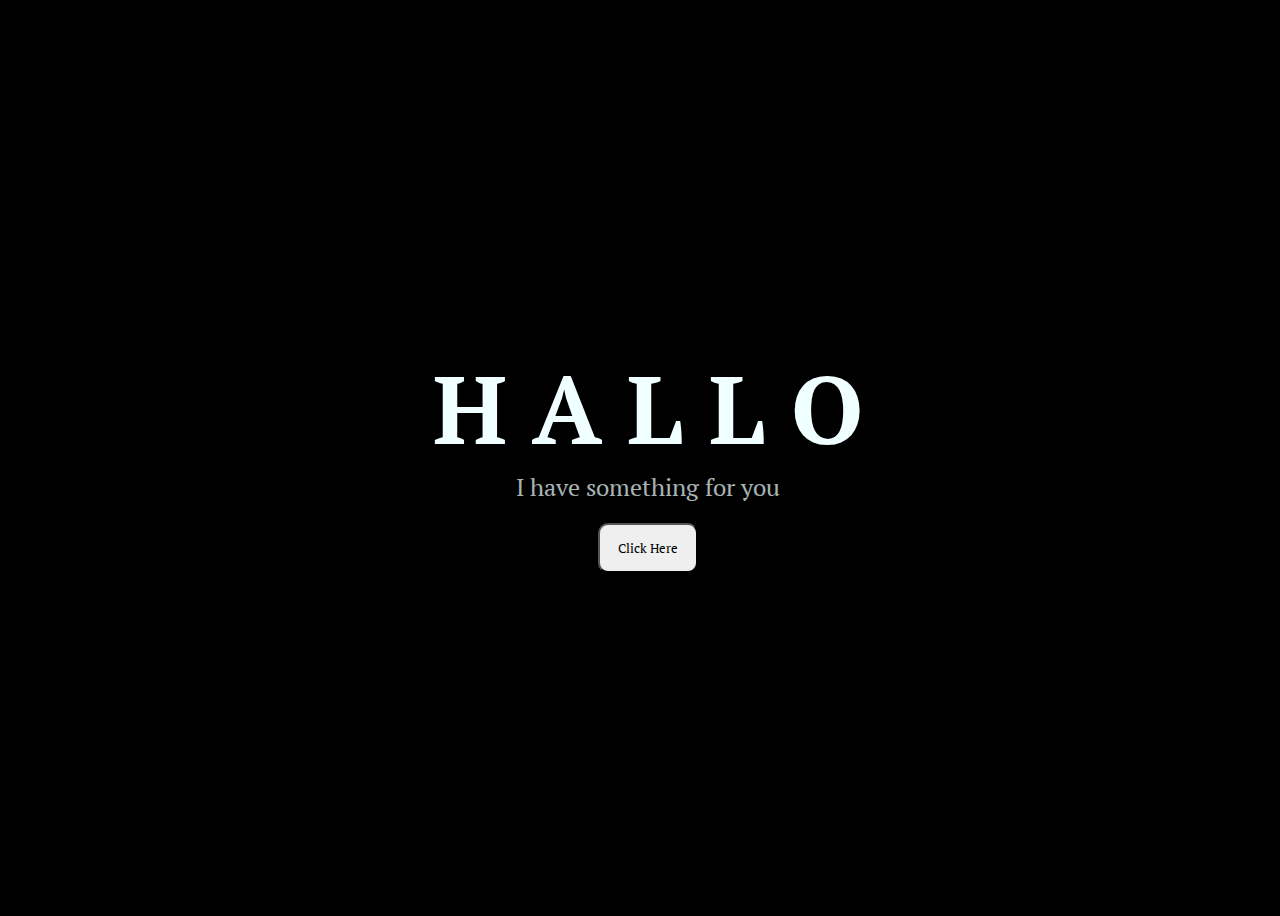
<file: index.html>
<!DOCTYPE html>
<html lang="en">

<head>
    <meta charset="UTF-8">
    <meta http-equiv="X-UA-Compatible" content="IE=edge">
    <meta name="viewport" content="width=device-width, initial-scale=1.0">
    <link rel="stylesheet" href="css/style.css">
    <link rel="icon" href="img/flowers.png" type="image/x-icon">
    <title>HAPPY BIRTHDAY</title>
</head>

<body>
    <!-- Elemen audio dengan autoplay dan loop -->
    <audio id="background-music" src="Bruno Mars (mp3cut.net).mp3"></audio>

    <div class="greetings">
        <!-- Teks ucapan -->
        <span>H</span>
        <span>A</span>
        <span>L</span>
        <span>L</span>
        <span>O</span>


    </div>

    <div class="description" style="opacity: 0.7;">
        <!-- Teks deskripsi -->
        <span>I have something for you</span>
    </div>

    <div class="button">
        <!-- Tombol untuk navigasi ke flower.html -->
        <button id="flower-button" style="width:100px; height: 50px; border-radius: 10px; font-weight: 500;">
            Click Here
        </button>
    </div>

    <script>
        document.addEventListener('DOMContentLoaded', function() {
            // Tambahkan event listener pada tombol
            const flowerButton = document.getElementById('flower-button');

            // Dapatkan elemen audio
            const audio = document.getElementById('background-music');

            flowerButton.addEventListener('click', function() {
                // Arahkan ke flower.html saat tombol diklik
                window.location.href = 'flower.html';
            });
        });
    </script>
</body>

</html>
</file>
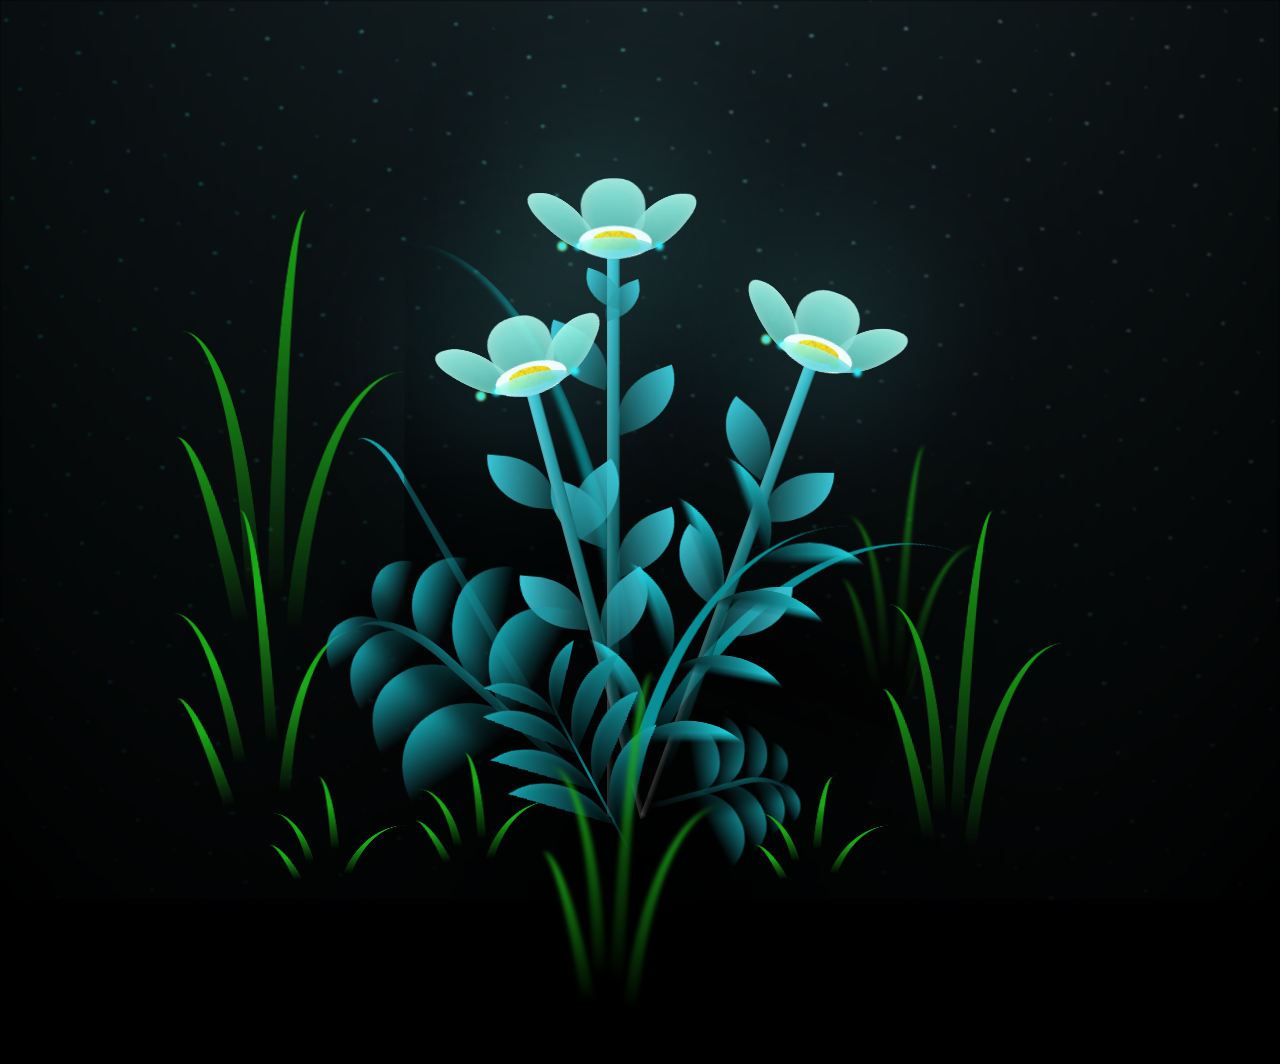
<file: flower.html>
<!DOCTYPE html>
<html lang="en">

<head>
    <meta charset="UTF-8">
    <meta http-equiv="X-UA-Compatible" content="IE=edge">
    <meta name="viewport" content="width=device-width, initial-scale=1.0">
    <link rel="stylesheet" href="css/main.css">
    <link rel="icon" href="img/flowers.png" type="image/x-icon">
    <title>flowers</title>
</head>

<body class="container">
    <audio id="flower-music" src="Bruno Mars (mp3cut.net).mp3"></audio>

    <!-- Pembuat code: https://codepen.io/mdusmanansari/pen/BamepLe -->
    <div class="night"></div>
    <div class="flowers">
        <h1>Hada</h1>
        <div class="flower flower--1">
            <div class="flower__leafs flower__leafs--1">
                <div class="flower__leaf flower__leaf--1"></div>
                <div class="flower__leaf flower__leaf--2"></div>
                <div class="flower__leaf flower__leaf--3"></div>
                <div class="flower__leaf flower__leaf--4"></div>
                <div class="flower__white-circle"></div>

                <div class="flower__light flower__light--1"></div>
                <div class="flower__light flower__light--2"></div>
                <div class="flower__light flower__light--3"></div>
                <div class="flower__light flower__light--4"></div>
                <div class="flower__light flower__light--5"></div>
                <div class="flower__light flower__light--6"></div>
                <div class="flower__light flower__light--7"></div>
                <div class="flower__light flower__light--8"></div>

            </div>
            <div class="flower__line">
                <div class="flower__line__leaf flower__line__leaf--1"></div>
                <div class="flower__line__leaf flower__line__leaf--2"></div>
                <div class="flower__line__leaf flower__line__leaf--3"></div>
                <div class="flower__line__leaf flower__line__leaf--4"></div>
                <div class="flower__line__leaf flower__line__leaf--5"></div>
                <div class="flower__line__leaf flower__line__leaf--6"></div>
            </div>
        </div>

        <div class="flower flower--2">
            <div class="flower__leafs flower__leafs--2">
                <div class="flower__leaf flower__leaf--1"></div>
                <div class="flower__leaf flower__leaf--2"></div>
                <div class="flower__leaf flower__leaf--3"></div>
                <div class="flower__leaf flower__leaf--4"></div>
                <div class="flower__white-circle"></div>

                <div class="flower__light flower__light--1"></div>
                <div class="flower__light flower__light--2"></div>
                <div class="flower__light flower__light--3"></div>
                <div class="flower__light flower__light--4"></div>
                <div class="flower__light flower__light--5"></div>
                <div class="flower__light flower__light--6"></div>
                <div class="flower__light flower__light--7"></div>
                <div class="flower__light flower__light--8"></div>

            </div>
            <div class="flower__line">
                <div class="flower__line__leaf flower__line__leaf--1"></div>
                <div class="flower__line__leaf flower__line__leaf--2"></div>
                <div class="flower__line__leaf flower__line__leaf--3"></div>
                <div class="flower__line__leaf flower__line__leaf--4"></div>
            </div>
        </div>

        <div class="flower flower--3">
            <div class="flower__leafs flower__leafs--3">
                <div class="flower__leaf flower__leaf--1"></div>
                <div class="flower__leaf flower__leaf--2"></div>
                <div class="flower__leaf flower__leaf--3"></div>
                <div class="flower__leaf flower__leaf--4"></div>
                <div class="flower__white-circle"></div>

                <div class="flower__light flower__light--1"></div>
                <div class="flower__light flower__light--2"></div>
                <div class="flower__light flower__light--3"></div>
                <div class="flower__light flower__light--4"></div>
                <div class="flower__light flower__light--5"></div>
                <div class="flower__light flower__light--6"></div>
                <div class="flower__light flower__light--7"></div>
                <div class="flower__light flower__light--8"></div>

            </div>
            <div class="flower__line">
                <div class="flower__line__leaf flower__line__leaf--1"></div>
                <div class="flower__line__leaf flower__line__leaf--2"></div>
                <div class="flower__line__leaf flower__line__leaf--3"></div>
                <div class="flower__line__leaf flower__line__leaf--4"></div>
            </div>
        </div>

        <div class="grow-ans" style="--d:1.2s">
            <div class="flower__g-long">
                <div class="flower__g-long__top"></div>
                <div class="flower__g-long__bottom"></div>
            </div>
        </div>

        <div class="growing-grass">
            <div class="flower__grass flower__grass--1">
                <div class="flower__grass--top"></div>
                <div class="flower__grass--bottom"></div>
                <div class="flower__grass__leaf flower__grass__leaf--1"></div>
                <div class="flower__grass__leaf flower__grass__leaf--2"></div>
                <div class="flower__grass__leaf flower__grass__leaf--3"></div>
                <div class="flower__grass__leaf flower__grass__leaf--4"></div>
                <div class="flower__grass__leaf flower__grass__leaf--5"></div>
                <div class="flower__grass__leaf flower__grass__leaf--6"></div>
                <div class="flower__grass__leaf flower__grass__leaf--7"></div>
                <div class="flower__grass__leaf flower__grass__leaf--8"></div>
                <div class="flower__grass__overlay"></div>
            </div>
        </div>

        <div class="growing-grass">
            <div class="flower__grass flower__grass--2">
                <div class="flower__grass--top"></div>
                <div class="flower__grass--bottom"></div>
                <div class="flower__grass__leaf flower__grass__leaf--1"></div>
                <div class="flower__grass__leaf flower__grass__leaf--2"></div>
                <div class="flower__grass__leaf flower__grass__leaf--3"></div>
                <div class="flower__grass__leaf flower__grass__leaf--4"></div>
                <div class="flower__grass__leaf flower__grass__leaf--5"></div>
                <div class="flower__grass__leaf flower__grass__leaf--6"></div>
                <div class="flower__grass__leaf flower__grass__leaf--7"></div>
                <div class="flower__grass__leaf flower__grass__leaf--8"></div>
                <div class="flower__grass__overlay"></div>
            </div>
        </div>

        <div class="grow-ans" style="--d:2.4s">
            <div class="flower__g-right flower__g-right--1">
                <div class="leaf"></div>
            </div>
        </div>

        <div class="grow-ans" style="--d:2.8s">
            <div class="flower__g-right flower__g-right--2">
                <div class="leaf"></div>
            </div>
        </div>

        <div class="grow-ans" style="--d:2.8s">
            <div class="flower__g-front">
                <div class="flower__g-front__leaf-wrapper flower__g-front__leaf-wrapper--1">
                    <div class="flower__g-front__leaf"></div>
                </div>
                <div class="flower__g-front__leaf-wrapper flower__g-front__leaf-wrapper--2">
                    <div class="flower__g-front__leaf"></div>
                </div>
                <div class="flower__g-front__leaf-wrapper flower__g-front__leaf-wrapper--3">
                    <div class="flower__g-front__leaf"></div>
                </div>
                <div class="flower__g-front__leaf-wrapper flower__g-front__leaf-wrapper--4">
                    <div class="flower__g-front__leaf"></div>
                </div>
                <div class="flower__g-front__leaf-wrapper flower__g-front__leaf-wrapper--5">
                    <div class="flower__g-front__leaf"></div>
                </div>
                <div class="flower__g-front__leaf-wrapper flower__g-front__leaf-wrapper--6">
                    <div class="flower__g-front__leaf"></div>
                </div>
                <div class="flower__g-front__leaf-wrapper flower__g-front__leaf-wrapper--7">
                    <div class="flower__g-front__leaf"></div>
                </div>
                <div class="flower__g-front__leaf-wrapper flower__g-front__leaf-wrapper--8">
                    <div class="flower__g-front__leaf"></div>
                </div>
                <div class="flower__g-front__line"></div>
            </div>
        </div>

        <div class="grow-ans" style="--d:3.2s">
            <div class="flower__g-fr">
                <div class="leaf"></div>
                <div class="flower__g-fr__leaf flower__g-fr__leaf--1"></div>
                <div class="flower__g-fr__leaf flower__g-fr__leaf--2"></div>
                <div class="flower__g-fr__leaf flower__g-fr__leaf--3"></div>
                <div class="flower__g-fr__leaf flower__g-fr__leaf--4"></div>
                <div class="flower__g-fr__leaf flower__g-fr__leaf--5"></div>
                <div class="flower__g-fr__leaf flower__g-fr__leaf--6"></div>
                <div class="flower__g-fr__leaf flower__g-fr__leaf--7"></div>
                <div class="flower__g-fr__leaf flower__g-fr__leaf--8"></div>
            </div>
        </div>

        <div class="long-g long-g--0">
            <div class="grow-ans" style="--d:3s">
                <div class="leaf leaf--0"></div>
            </div>
            <div class="grow-ans" style="--d:2.2s">
                <div class="leaf leaf--1"></div>
            </div>
            <div class="grow-ans" style="--d:3.4s">
                <div class="leaf leaf--2"></div>
            </div>
            <div class="grow-ans" style="--d:3.6s">
                <div class="leaf leaf--3"></div>
            </div>
        </div>

        <div class="long-g long-g--1">
            <div class="grow-ans" style="--d:3.6s">
                <div class="leaf leaf--0"></div>
            </div>
            <div class="grow-ans" style="--d:3.8s">
                <div class="leaf leaf--1"></div>
            </div>
            <div class="grow-ans" style="--d:4s">
                <div class="leaf leaf--2"></div>
            </div>
            <div class="grow-ans" style="--d:4.2s">
                <div class="leaf leaf--3"></div>
            </div>
        </div>

        <div class="long-g long-g--2">
            <div class="grow-ans" style="--d:4s">
                <div class="leaf leaf--0"></div>
            </div>
            <div class="grow-ans" style="--d:4.2s">
                <div class="leaf leaf--1"></div>
            </div>
            <div class="grow-ans" style="--d:4.4s">
                <div class="leaf leaf--2"></div>
            </div>
            <div class="grow-ans" style="--d:4.6s">
                <div class="leaf leaf--3"></div>
            </div>
        </div>

        <div class="long-g long-g--3">
            <div class="grow-ans" style="--d:4s">
                <div class="leaf leaf--0"></div>
            </div>
            <div class="grow-ans" style="--d:4.2s">
                <div class="leaf leaf--1"></div>
            </div>
            <div class="grow-ans" style="--d:3s">
                <div class="leaf leaf--2"></div>
            </div>
            <div class="grow-ans" style="--d:3.6s">
                <div class="leaf leaf--3"></div>
            </div>
        </div>

        <div class="long-g long-g--4">
            <div class="grow-ans" style="--d:4s">
                <div class="leaf leaf--0"></div>
            </div>
            <div class="grow-ans" style="--d:4.2s">
                <div class="leaf leaf--1"></div>
            </div>
            <div class="grow-ans" style="--d:3s">
                <div class="leaf leaf--2"></div>
            </div>
            <div class="grow-ans" style="--d:3.6s">
                <div class="leaf leaf--3"></div>
            </div>
        </div>

        <div class="long-g long-g--5">
            <div class="grow-ans" style="--d:4s">
                <div class="leaf leaf--0"></div>
            </div>
            <div class="grow-ans" style="--d:4.2s">
                <div class="leaf leaf--1"></div>
            </div>
            <div class="grow-ans" style="--d:3s">
                <div class="leaf leaf--2"></div>
            </div>
            <div class="grow-ans" style="--d:3.6s">
                <div class="leaf leaf--3"></div>
            </div>
        </div>

        <div class="long-g long-g--6">
            <div class="grow-ans" style="--d:4.2s">
                <div class="leaf leaf--0"></div>
            </div>
            <div class="grow-ans" style="--d:4.4s">
                <div class="leaf leaf--1"></div>
            </div>
            <div class="grow-ans" style="--d:4.6s">
                <div class="leaf leaf--2"></div>
            </div>
            <div class="grow-ans" style="--d:4.8s">
                <div class="leaf leaf--3"></div>
            </div>
        </div>

        <div class="long-g long-g--7">
            <div class="grow-ans" style="--d:3s">
                <div class="leaf leaf--0"></div>
            </div>
            <div class="grow-ans" style="--d:3.2s">
                <div class="leaf leaf--1"></div>
            </div>
            <div class="grow-ans" style="--d:3.5s">
                <div class="leaf leaf--2"></div>
            </div>
            <div class="grow-ans" style="--d:3.6s">
                <div class="leaf leaf--3"></div>
            </div>
        </div>
    </div>
    <script src="main.js"></script>
</body>

</html>
</file>
<file: css/style.css>
@import url('https://fonts.googleapis.com/css2?family=PT+Serif:ital,wght@0,400;0,700;1,400;1,700&display=swap');
* {
    font-family: "PT Serif", sans-serif;
}

body {
    color: azure;
    width: 100%;
    height: 100vh;
    display: flex;
    flex-direction: column;
    align-items: center;
    justify-content: center;
    background-color: black;
}

.greetings {
    font-size: 6rem;
    font-weight: 900;
}

.greetings>span {
    animation: glow 2.5s ease-in-out infinite;
}

@keyframes glow {
    0%,
    100% {
        color: #fff;
        text-shadow: 0 0 12px #39c6d6, 0 0 50px #39c6d6, 0 0 100px #39c6d6;
    }
    10%,
    90% {
        color: #111;
        text-shadow: none;
    }
}

.greetings>span:nth-child(2) {
    animation-delay: .2s;
}

.greetings>span:nth-child(3) {
    animation-delay: .4s;
}

.greetings>span:nth-child(4) {
    animation-delay: .6s;
}

.greetings>span:nth-child(5) {
    animation-delay: .8s;
}

.description {
    font-size: 1.5rem;
    margin-bottom: 20px;
}

.button a {
    text-decoration: none;
    font-size: 1rem;
    color: #111;
}

@media screen and (max-width:574px) {
    .greetings {
        display: block;
        font-size: 3rem;
        font-weight: 500;
        text-align: center;
    }
    .description {
        font-size: 1rem;
    }
    .button a {
        font-size: .5rem;
    }
}
</file>
<file: css/main.css>
*,
*::after,
*::before {
  padding: 0;
  margin: 0;
  box-sizing: border-box;
}

:root {
  --dark-color: #000;
}

body {
  display: flex;
  align-items: flex-end;
  justify-content: center;
  min-height: 100vh;
  background-color: var(--dark-color);
  overflow: hidden;
  perspective: 1000px;
}

.night {
  position: fixed;
  left: 50%;
  top: 0;
  transform: translateX(-50%);
  width: 100%;
  height: 100%;
  filter: blur(0.1vmin);
  background-image: radial-gradient(ellipse at top, transparent 0%, var(--dark-color)), radial-gradient(ellipse at bottom, var(--dark-color), rgba(145, 233, 255, 0.2)), repeating-linear-gradient(220deg, rgb(0, 0, 0) 0px, rgb(0, 0, 0) 19px, transparent 19px, transparent 22px), repeating-linear-gradient(189deg, rgb(0, 0, 0) 0px, rgb(0, 0, 0) 19px, transparent 19px, transparent 22px), repeating-linear-gradient(148deg, rgb(0, 0, 0) 0px, rgb(0, 0, 0) 19px, transparent 19px, transparent 22px), linear-gradient(90deg, rgb(0, 255, 250), rgb(240, 240, 240));
}

.flowers {
  position: relative;
  transform: scale(0.9);
}

.flower {
  position: absolute;
  bottom: 10vmin;
  transform-origin: bottom center;
  z-index: 10;
  --fl-speed: 0.8s;
}
.flower--1 {
  -webkit-animation: moving-flower-1 4s linear infinite;
          animation: moving-flower-1 4s linear infinite;
}
.flower--1 .flower__line {
  height: 70vmin;
  -webkit-animation-delay: 0.3s;
          animation-delay: 0.3s;
}
.flower--1 .flower__line__leaf--1 {
  -webkit-animation: blooming-leaf-right var(--fl-speed) 1.6s backwards;
          animation: blooming-leaf-right var(--fl-speed) 1.6s backwards;
}
.flower--1 .flower__line__leaf--2 {
  -webkit-animation: blooming-leaf-right var(--fl-speed) 1.4s backwards;
          animation: blooming-leaf-right var(--fl-speed) 1.4s backwards;
}
.flower--1 .flower__line__leaf--3 {
  -webkit-animation: blooming-leaf-left var(--fl-speed) 1.2s backwards;
          animation: blooming-leaf-left var(--fl-speed) 1.2s backwards;
}
.flower--1 .flower__line__leaf--4 {
  -webkit-animation: blooming-leaf-left var(--fl-speed) 1s backwards;
          animation: blooming-leaf-left var(--fl-speed) 1s backwards;
}
.flower--1 .flower__line__leaf--5 {
  -webkit-animation: blooming-leaf-right var(--fl-speed) 1.8s backwards;
          animation: blooming-leaf-right var(--fl-speed) 1.8s backwards;
}
.flower--1 .flower__line__leaf--6 {
  -webkit-animation: blooming-leaf-left var(--fl-speed) 2s backwards;
          animation: blooming-leaf-left var(--fl-speed) 2s backwards;
}
.flower--2 {
  left: 50%;
  transform: rotate(20deg);
  -webkit-animation: moving-flower-2 4s linear infinite;
          animation: moving-flower-2 4s linear infinite;
}
.flower--2 .flower__line {
  height: 60vmin;
  -webkit-animation-delay: 0.6s;
          animation-delay: 0.6s;
}
.flower--2 .flower__line__leaf--1 {
  -webkit-animation: blooming-leaf-right var(--fl-speed) 1.9s backwards;
          animation: blooming-leaf-right var(--fl-speed) 1.9s backwards;
}
.flower--2 .flower__line__leaf--2 {
  -webkit-animation: blooming-leaf-right var(--fl-speed) 1.7s backwards;
          animation: blooming-leaf-right var(--fl-speed) 1.7s backwards;
}
.flower--2 .flower__line__leaf--3 {
  -webkit-animation: blooming-leaf-left var(--fl-speed) 1.5s backwards;
          animation: blooming-leaf-left var(--fl-speed) 1.5s backwards;
}
.flower--2 .flower__line__leaf--4 {
  -webkit-animation: blooming-leaf-left var(--fl-speed) 1.3s backwards;
          animation: blooming-leaf-left var(--fl-speed) 1.3s backwards;
}
.flower--3 {
  left: 50%;
  transform: rotate(-15deg);
  -webkit-animation: moving-flower-3 4s linear infinite;
          animation: moving-flower-3 4s linear infinite;
}
.flower--3 .flower__line {
  -webkit-animation-delay: 0.9s;
          animation-delay: 0.9s;
}
.flower--3 .flower__line__leaf--1 {
  -webkit-animation: blooming-leaf-right var(--fl-speed) 2.5s backwards;
          animation: blooming-leaf-right var(--fl-speed) 2.5s backwards;
}
.flower--3 .flower__line__leaf--2 {
  -webkit-animation: blooming-leaf-right var(--fl-speed) 2.3s backwards;
          animation: blooming-leaf-right var(--fl-speed) 2.3s backwards;
}
.flower--3 .flower__line__leaf--3 {
  -webkit-animation: blooming-leaf-left var(--fl-speed) 2.1s backwards;
          animation: blooming-leaf-left var(--fl-speed) 2.1s backwards;
}
.flower--3 .flower__line__leaf--4 {
  -webkit-animation: blooming-leaf-left var(--fl-speed) 1.9s backwards;
          animation: blooming-leaf-left var(--fl-speed) 1.9s backwards;
}
.flower__leafs {
  position: relative;
  -webkit-animation: blooming-flower 2s backwards;
          animation: blooming-flower 2s backwards;
}
.flower__leafs--1 {
  -webkit-animation-delay: 1.1s;
          animation-delay: 1.1s;
}
.flower__leafs--2 {
  -webkit-animation-delay: 1.4s;
          animation-delay: 1.4s;
}
.flower__leafs--3 {
  -webkit-animation-delay: 1.7s;
          animation-delay: 1.7s;
}
.flower__leafs::after {
  content: "";
  position: absolute;
  left: 0;
  top: 0;
  transform: translate(-50%, -100%);
  width: 8vmin;
  height: 8vmin;
  background-color: #6bf0ff;
  filter: blur(10vmin);
}
.flower__leaf {
  position: absolute;
  bottom: 0;
  left: 50%;
  width: 8vmin;
  height: 11vmin;
  border-radius: 51% 49% 47% 53%/44% 45% 55% 69%;
  background-color: #a7ffee;
  background-image: linear-gradient(to top, #54b8aa, #a7ffee);
  transform-origin: bottom center;
  opacity: 0.9;
  box-shadow: inset 0 0 2vmin rgba(255, 255, 255, 0.5);
}
.flower__leaf--1 {
  transform: translate(-10%, 1%) rotateY(40deg) rotateX(-50deg);
}
.flower__leaf--2 {
  transform: translate(-50%, -4%) rotateX(40deg);
}
.flower__leaf--3 {
  transform: translate(-90%, 0%) rotateY(45deg) rotateX(50deg);
}
.flower__leaf--4 {
  width: 8vmin;
  height: 8vmin;
  transform-origin: bottom left;
  border-radius: 4vmin 10vmin 4vmin 4vmin;
  transform: translate(0%, 18%) rotateX(70deg) rotate(-43deg);
  background-image: linear-gradient(to top, #39c6d6, #a7ffee);
  z-index: 1;
  opacity: 0.8;
}
.flower__white-circle {
  position: absolute;
  left: -3.5vmin;
  top: -3vmin;
  width: 9vmin;
  height: 4vmin;
  border-radius: 50%;
  background-color: #fff;
}
.flower__white-circle::after {
  content: "";
  position: absolute;
  left: 50%;
  top: 45%;
  transform: translate(-50%, -50%);
  width: 60%;
  height: 60%;
  border-radius: inherit;
  background-image: repeating-linear-gradient(135deg, rgba(0, 0, 0, 0.03) 0px, rgba(0, 0, 0, 0.03) 1px, transparent 1px, transparent 12px), repeating-linear-gradient(45deg, rgba(0, 0, 0, 0.03) 0px, rgba(0, 0, 0, 0.03) 1px, transparent 1px, transparent 12px), repeating-linear-gradient(67.5deg, rgba(0, 0, 0, 0.03) 0px, rgba(0, 0, 0, 0.03) 1px, transparent 1px, transparent 12px), repeating-linear-gradient(135deg, rgba(0, 0, 0, 0.03) 0px, rgba(0, 0, 0, 0.03) 1px, transparent 1px, transparent 12px), repeating-linear-gradient(45deg, rgba(0, 0, 0, 0.03) 0px, rgba(0, 0, 0, 0.03) 1px, transparent 1px, transparent 12px), repeating-linear-gradient(112.5deg, rgba(0, 0, 0, 0.03) 0px, rgba(0, 0, 0, 0.03) 1px, transparent 1px, transparent 12px), repeating-linear-gradient(112.5deg, rgba(0, 0, 0, 0.03) 0px, rgba(0, 0, 0, 0.03) 1px, transparent 1px, transparent 12px), repeating-linear-gradient(45deg, rgba(0, 0, 0, 0.03) 0px, rgba(0, 0, 0, 0.03) 1px, transparent 1px, transparent 12px), repeating-linear-gradient(22.5deg, rgba(0, 0, 0, 0.03) 0px, rgba(0, 0, 0, 0.03) 1px, transparent 1px, transparent 12px), repeating-linear-gradient(45deg, rgba(0, 0, 0, 0.03) 0px, rgba(0, 0, 0, 0.03) 1px, transparent 1px, transparent 12px), repeating-linear-gradient(22.5deg, rgba(0, 0, 0, 0.03) 0px, rgba(0, 0, 0, 0.03) 1px, transparent 1px, transparent 12px), repeating-linear-gradient(135deg, rgba(0, 0, 0, 0.03) 0px, rgba(0, 0, 0, 0.03) 1px, transparent 1px, transparent 12px), repeating-linear-gradient(157.5deg, rgba(0, 0, 0, 0.03) 0px, rgba(0, 0, 0, 0.03) 1px, transparent 1px, transparent 12px), repeating-linear-gradient(67.5deg, rgba(0, 0, 0, 0.03) 0px, rgba(0, 0, 0, 0.03) 1px, transparent 1px, transparent 12px), repeating-linear-gradient(67.5deg, rgba(0, 0, 0, 0.03) 0px, rgba(0, 0, 0, 0.03) 1px, transparent 1px, transparent 12px), linear-gradient(90deg, rgb(255, 235, 18), rgb(255, 206, 0));
}
.flower__line {
  height: 55vmin;
  width: 1.5vmin;
  background-image: linear-gradient(to left, rgba(0, 0, 0, 0.2), transparent, rgba(255, 255, 255, 0.2)), linear-gradient(to top, transparent 10%, #14757a, #39c6d6);
  box-shadow: inset 0 0 2px rgba(0, 0, 0, 0.5);
  -webkit-animation: grow-flower-tree 4s backwards;
          animation: grow-flower-tree 4s backwards;
}
.flower__line__leaf {
  --w: 7vmin;
  --h: calc(var(--w) + 2vmin);
  position: absolute;
  top: 20%;
  left: 90%;
  width: var(--w);
  height: var(--h);
  border-top-right-radius: var(--h);
  border-bottom-left-radius: var(--h);
  background-image: linear-gradient(to top, rgba(20, 117, 122, 0.4), #39c6d6);
}
.flower__line__leaf--1 {
  transform: rotate(70deg) rotateY(30deg);
}
.flower__line__leaf--2 {
  top: 45%;
  transform: rotate(70deg) rotateY(30deg);
}
.flower__line__leaf--3, .flower__line__leaf--4, .flower__line__leaf--6 {
  border-top-right-radius: 0;
  border-bottom-left-radius: 0;
  border-top-left-radius: var(--h);
  border-bottom-right-radius: var(--h);
  left: -460%;
  top: 12%;
  transform: rotate(-70deg) rotateY(30deg);
}
.flower__line__leaf--4 {
  top: 40%;
}
.flower__line__leaf--5 {
  top: 0;
  transform-origin: left;
  transform: rotate(70deg) rotateY(30deg) scale(0.6);
}
.flower__line__leaf--6 {
  top: -2%;
  left: -450%;
  transform-origin: right;
  transform: rotate(-70deg) rotateY(30deg) scale(0.6);
}
.flower__light {
  position: absolute;
  bottom: 0vmin;
  width: 1vmin;
  height: 1vmin;
  background-color: rgb(255, 251, 0);
  border-radius: 50%;
  filter: blur(0.2vmin);
  -webkit-animation: light-ans 4s linear infinite backwards;
          animation: light-ans 4s linear infinite backwards;
}
.flower__light:nth-child(odd) {
  background-color: #23f0ff;
}
.flower__light--1 {
  left: -2vmin;
  -webkit-animation-delay: 1s;
          animation-delay: 1s;
}
.flower__light--2 {
  left: 3vmin;
  -webkit-animation-delay: 0.5s;
          animation-delay: 0.5s;
}
.flower__light--3 {
  left: -6vmin;
  -webkit-animation-delay: 0.3s;
          animation-delay: 0.3s;
}
.flower__light--4 {
  left: 6vmin;
  -webkit-animation-delay: 0.9s;
          animation-delay: 0.9s;
}
.flower__light--5 {
  left: -1vmin;
  -webkit-animation-delay: 1.5s;
          animation-delay: 1.5s;
}
.flower__light--6 {
  left: -4vmin;
  -webkit-animation-delay: 3s;
          animation-delay: 3s;
}
.flower__light--7 {
  left: 3vmin;
  -webkit-animation-delay: 2s;
          animation-delay: 2s;
}
.flower__light--8 {
  left: -6vmin;
  -webkit-animation-delay: 3.5s;
          animation-delay: 3.5s;
}
.flower__grass {
  --c: #159faa;
  --line-w: 1.5vmin;
  position: absolute;
  bottom: 12vmin;
  left: -7vmin;
  display: flex;
  flex-direction: column;
  align-items: flex-end;
  z-index: 20;
  transform-origin: bottom center;
  transform: rotate(-48deg) rotateY(40deg);
}
.flower__grass--1 {
  -webkit-animation: moving-grass 2s linear infinite;
          animation: moving-grass 2s linear infinite;
}
.flower__grass--2 {
  left: 2vmin;
  bottom: 10vmin;
  transform: scale(0.5) rotate(75deg) rotateX(10deg) rotateY(-200deg);
  opacity: 0.8;
  z-index: 0;
  -webkit-animation: moving-grass--2 1.5s linear infinite;
          animation: moving-grass--2 1.5s linear infinite;
}
.flower__grass--top {
  width: 7vmin;
  height: 10vmin;
  border-top-right-radius: 100%;
  border-right: var(--line-w) solid var(--c);
  transform-origin: bottom center;
  transform: rotate(-2deg);
}
.flower__grass--bottom {
  margin-top: -2px;
  width: var(--line-w);
  height: 25vmin;
  background-image: linear-gradient(to top, transparent, var(--c));
}
.flower__grass__leaf {
  --size: 10vmin;
  position: absolute;
  width: calc(var(--size) * 2.1);
  height: var(--size);
  border-top-left-radius: var(--size);
  border-top-right-radius: var(--size);
  background-image: linear-gradient(to top, transparent, transparent 30%, var(--c));
  z-index: 100;
}
.flower__grass__leaf--1 {
  top: -6%;
  left: 30%;
  --size: 6vmin;
  transform: rotate(-20deg);
  -webkit-animation: growing-grass-ans--1 2s 2.6s backwards;
          animation: growing-grass-ans--1 2s 2.6s backwards;
}
@-webkit-keyframes growing-grass-ans--1 {
  0% {
    transform-origin: bottom left;
    transform: rotate(-20deg) scale(0);
  }
}
@keyframes growing-grass-ans--1 {
  0% {
    transform-origin: bottom left;
    transform: rotate(-20deg) scale(0);
  }
}
.flower__grass__leaf--2 {
  top: -5%;
  left: -110%;
  --size: 6vmin;
  transform: rotate(10deg);
  -webkit-animation: growing-grass-ans--2 2s 2.4s linear backwards;
          animation: growing-grass-ans--2 2s 2.4s linear backwards;
}
@-webkit-keyframes growing-grass-ans--2 {
  0% {
    transform-origin: bottom right;
    transform: rotate(10deg) scale(0);
  }
}
@keyframes growing-grass-ans--2 {
  0% {
    transform-origin: bottom right;
    transform: rotate(10deg) scale(0);
  }
}
.flower__grass__leaf--3 {
  top: 5%;
  left: 60%;
  --size: 8vmin;
  transform: rotate(-18deg) rotateX(-20deg);
  -webkit-animation: growing-grass-ans--3 2s 2.2s linear backwards;
          animation: growing-grass-ans--3 2s 2.2s linear backwards;
}
@-webkit-keyframes growing-grass-ans--3 {
  0% {
    transform-origin: bottom left;
    transform: rotate(-18deg) rotateX(-20deg) scale(0);
  }
}
@keyframes growing-grass-ans--3 {
  0% {
    transform-origin: bottom left;
    transform: rotate(-18deg) rotateX(-20deg) scale(0);
  }
}
.flower__grass__leaf--4 {
  top: 6%;
  left: -135%;
  --size: 8vmin;
  transform: rotate(2deg);
  -webkit-animation: growing-grass-ans--4 2s 2s linear backwards;
          animation: growing-grass-ans--4 2s 2s linear backwards;
}
@-webkit-keyframes growing-grass-ans--4 {
  0% {
    transform-origin: bottom right;
    transform: rotate(2deg) scale(0);
  }
}
@keyframes growing-grass-ans--4 {
  0% {
    transform-origin: bottom right;
    transform: rotate(2deg) scale(0);
  }
}
.flower__grass__leaf--5 {
  top: 20%;
  left: 60%;
  --size: 10vmin;
  transform: rotate(-24deg) rotateX(-20deg);
  -webkit-animation: growing-grass-ans--5 2s 1.8s linear backwards;
          animation: growing-grass-ans--5 2s 1.8s linear backwards;
}
@-webkit-keyframes growing-grass-ans--5 {
  0% {
    transform-origin: bottom left;
    transform: rotate(-24deg) rotateX(-20deg) scale(0);
  }
}
@keyframes growing-grass-ans--5 {
  0% {
    transform-origin: bottom left;
    transform: rotate(-24deg) rotateX(-20deg) scale(0);
  }
}
.flower__grass__leaf--6 {
  top: 22%;
  left: -180%;
  --size: 10vmin;
  transform: rotate(10deg);
  -webkit-animation: growing-grass-ans--6 2s 1.6s linear backwards;
          animation: growing-grass-ans--6 2s 1.6s linear backwards;
}
@-webkit-keyframes growing-grass-ans--6 {
  0% {
    transform-origin: bottom right;
    transform: rotate(10deg) scale(0);
  }
}
@keyframes growing-grass-ans--6 {
  0% {
    transform-origin: bottom right;
    transform: rotate(10deg) scale(0);
  }
}
.flower__grass__leaf--7 {
  top: 39%;
  left: 70%;
  --size: 10vmin;
  transform: rotate(-10deg);
  -webkit-animation: growing-grass-ans--7 2s 1.4s linear backwards;
          animation: growing-grass-ans--7 2s 1.4s linear backwards;
}
@-webkit-keyframes growing-grass-ans--7 {
  0% {
    transform-origin: bottom left;
    transform: rotate(-10deg) scale(0);
  }
}
@keyframes growing-grass-ans--7 {
  0% {
    transform-origin: bottom left;
    transform: rotate(-10deg) scale(0);
  }
}
.flower__grass__leaf--8 {
  top: 40%;
  left: -215%;
  --size: 11vmin;
  transform: rotate(10deg);
  -webkit-animation: growing-grass-ans--8 2s 1.2s linear backwards;
          animation: growing-grass-ans--8 2s 1.2s linear backwards;
}
@-webkit-keyframes growing-grass-ans--8 {
  0% {
    transform-origin: bottom right;
    transform: rotate(10deg) scale(0);
  }
}
@keyframes growing-grass-ans--8 {
  0% {
    transform-origin: bottom right;
    transform: rotate(10deg) scale(0);
  }
}
.flower__grass__overlay {
  position: absolute;
  top: -10%;
  right: 0%;
  width: 100%;
  height: 100%;
  background-color: rgba(0, 0, 0, 0.6);
  filter: blur(1.5vmin);
  z-index: 100;
}
.flower__g-long {
  --w: 2vmin;
  --h: 6vmin;
  --c: #159faa;
  position: absolute;
  bottom: 10vmin;
  left: -3vmin;
  transform-origin: bottom center;
  transform: rotate(-30deg) rotateY(-20deg);
  display: flex;
  flex-direction: column;
  align-items: flex-end;
  -webkit-animation: flower-g-long-ans 3s linear infinite;
          animation: flower-g-long-ans 3s linear infinite;
}
@-webkit-keyframes flower-g-long-ans {
  0%, 100% {
    transform: rotate(-30deg) rotateY(-20deg);
  }
  50% {
    transform: rotate(-32deg) rotateY(-20deg);
  }
}
@keyframes flower-g-long-ans {
  0%, 100% {
    transform: rotate(-30deg) rotateY(-20deg);
  }
  50% {
    transform: rotate(-32deg) rotateY(-20deg);
  }
}
.flower__g-long__top {
  top: calc(var(--h) * -1);
  width: calc(var(--w) + 1vmin);
  height: var(--h);
  border-top-right-radius: 100%;
  border-right: 0.7vmin solid var(--c);
  transform: translate(-0.7vmin, 1vmin);
}
.flower__g-long__bottom {
  width: var(--w);
  height: 50vmin;
  transform-origin: bottom center;
  background-image: linear-gradient(to top, transparent 30%, var(--c));
  box-shadow: inset 0 0 2px rgba(0, 0, 0, 0.5);
  -webkit-clip-path: polygon(35% 0, 65% 1%, 100% 100%, 0% 100%);
          clip-path: polygon(35% 0, 65% 1%, 100% 100%, 0% 100%);
}
.flower__g-right {
  position: absolute;
  bottom: 6vmin;
  left: -2vmin;
  transform-origin: bottom left;
  transform: rotate(20deg);
}
.flower__g-right .leaf {
  width: 30vmin;
  height: 50vmin;
  border-top-left-radius: 100%;
  border-left: 2vmin solid #079097;
  background-image: linear-gradient(to bottom, transparent, var(--dark-color) 60%);
  -webkit-mask-image: linear-gradient(to top, transparent 30%, #079097 60%);
}
.flower__g-right--1 {
  -webkit-animation: flower-g-right-ans 2.5s linear infinite;
          animation: flower-g-right-ans 2.5s linear infinite;
}
.flower__g-right--2 {
  left: 5vmin;
  transform: rotateY(-180deg);
  -webkit-animation: flower-g-right-ans--2 3s linear infinite;
          animation: flower-g-right-ans--2 3s linear infinite;
}
.flower__g-right--2 .leaf {
  height: 75vmin;
  filter: blur(0.3vmin);
  opacity: 0.8;
}
@-webkit-keyframes flower-g-right-ans {
  0%, 100% {
    transform: rotate(20deg);
  }
  50% {
    transform: rotate(24deg) rotateX(-20deg);
  }
}
@keyframes flower-g-right-ans {
  0%, 100% {
    transform: rotate(20deg);
  }
  50% {
    transform: rotate(24deg) rotateX(-20deg);
  }
}
@-webkit-keyframes flower-g-right-ans--2 {
  0%, 100% {
    transform: rotateY(-180deg) rotate(0deg) rotateX(-20deg);
  }
  50% {
    transform: rotateY(-180deg) rotate(6deg) rotateX(-20deg);
  }
}
@keyframes flower-g-right-ans--2 {
  0%, 100% {
    transform: rotateY(-180deg) rotate(0deg) rotateX(-20deg);
  }
  50% {
    transform: rotateY(-180deg) rotate(6deg) rotateX(-20deg);
  }
}
.flower__g-front {
  position: absolute;
  bottom: 6vmin;
  left: 2.5vmin;
  z-index: 100;
  transform-origin: bottom center;
  transform: rotate(-28deg) rotateY(30deg) scale(1.04);
  -webkit-animation: flower__g-front-ans 2s linear infinite;
          animation: flower__g-front-ans 2s linear infinite;
}
@-webkit-keyframes flower__g-front-ans {
  0%, 100% {
    transform: rotate(-28deg) rotateY(30deg) scale(1.04);
  }
  50% {
    transform: rotate(-35deg) rotateY(40deg) scale(1.04);
  }
}
@keyframes flower__g-front-ans {
  0%, 100% {
    transform: rotate(-28deg) rotateY(30deg) scale(1.04);
  }
  50% {
    transform: rotate(-35deg) rotateY(40deg) scale(1.04);
  }
}
.flower__g-front__line {
  width: 0.3vmin;
  height: 20vmin;
  background-image: linear-gradient(to top, transparent, #079097, transparent 100%);
  position: relative;
}
.flower__g-front__leaf-wrapper {
  position: absolute;
  top: 0;
  left: 0;
  transform-origin: bottom left;
  transform: rotate(10deg);
}
.flower__g-front__leaf-wrapper:nth-child(even) {
  left: 0vmin;
  transform: rotateY(-180deg) rotate(5deg);
  -webkit-animation: flower__g-front__leaf-left-ans 1s ease-in backwards;
          animation: flower__g-front__leaf-left-ans 1s ease-in backwards;
}
.flower__g-front__leaf-wrapper:nth-child(odd) {
  -webkit-animation: flower__g-front__leaf-ans 1s ease-in backwards;
          animation: flower__g-front__leaf-ans 1s ease-in backwards;
}
.flower__g-front__leaf-wrapper--1 {
  top: -8vmin;
  transform: scale(0.7);
  -webkit-animation: flower__g-front__leaf-ans 1s 5.5s ease-in backwards !important;
          animation: flower__g-front__leaf-ans 1s 5.5s ease-in backwards !important;
}
.flower__g-front__leaf-wrapper--2 {
  top: -8vmin;
  transform: rotateY(-180deg) scale(0.7) !important;
  -webkit-animation: flower__g-front__leaf-left-ans-2 1s 4.6s ease-in backwards !important;
          animation: flower__g-front__leaf-left-ans-2 1s 4.6s ease-in backwards !important;
}
.flower__g-front__leaf-wrapper--3 {
  top: -3vmin;
  -webkit-animation: flower__g-front__leaf-ans 1s 4.6s ease-in backwards;
          animation: flower__g-front__leaf-ans 1s 4.6s ease-in backwards;
}
.flower__g-front__leaf-wrapper--4 {
  top: -3vmin;
  transform: rotateY(-180deg) scale(0.9) !important;
  -webkit-animation: flower__g-front__leaf-left-ans-2 1s 4.6s ease-in backwards !important;
          animation: flower__g-front__leaf-left-ans-2 1s 4.6s ease-in backwards !important;
}
@-webkit-keyframes flower__g-front__leaf-left-ans-2 {
  0% {
    transform: rotateY(-180deg) scale(0);
  }
}
@keyframes flower__g-front__leaf-left-ans-2 {
  0% {
    transform: rotateY(-180deg) scale(0);
  }
}
.flower__g-front__leaf-wrapper--5, .flower__g-front__leaf-wrapper--6 {
  top: 2vmin;
}
.flower__g-front__leaf-wrapper--7, .flower__g-front__leaf-wrapper--8 {
  top: 6.5vmin;
}
.flower__g-front__leaf-wrapper--2 {
  -webkit-animation-delay: 5.2s !important;
          animation-delay: 5.2s !important;
}
.flower__g-front__leaf-wrapper--3 {
  -webkit-animation-delay: 4.9s !important;
          animation-delay: 4.9s !important;
}
.flower__g-front__leaf-wrapper--5 {
  -webkit-animation-delay: 4.3s !important;
          animation-delay: 4.3s !important;
}
.flower__g-front__leaf-wrapper--6 {
  -webkit-animation-delay: 4.1s !important;
          animation-delay: 4.1s !important;
}
.flower__g-front__leaf-wrapper--7 {
  -webkit-animation-delay: 3.8s !important;
          animation-delay: 3.8s !important;
}
.flower__g-front__leaf-wrapper--8 {
  -webkit-animation-delay: 3.5s !important;
          animation-delay: 3.5s !important;
}
@-webkit-keyframes flower__g-front__leaf-ans {
  0% {
    transform: rotate(10deg) scale(0);
  }
}
@keyframes flower__g-front__leaf-ans {
  0% {
    transform: rotate(10deg) scale(0);
  }
}
@-webkit-keyframes flower__g-front__leaf-left-ans {
  0% {
    transform: rotateY(-180deg) rotate(5deg) scale(0);
  }
}
@keyframes flower__g-front__leaf-left-ans {
  0% {
    transform: rotateY(-180deg) rotate(5deg) scale(0);
  }
}
.flower__g-front__leaf {
  width: 10vmin;
  height: 10vmin;
  border-radius: 100% 0% 0% 100%/100% 100% 0% 0%;
  box-shadow: inset 0 2px 1vmin hsla(184deg, 97%, 58%, 0.2);
  background-image: linear-gradient(to bottom left, transparent, var(--dark-color)), linear-gradient(to bottom right, #159faa 50%, transparent 50%, transparent);
  -webkit-mask-image: linear-gradient(to bottom right, #159faa 50%, transparent 50%, transparent);
  mask-image: linear-gradient(to bottom right, #159faa 50%, transparent 50%, transparent);
}
.flower__g-fr {
  position: absolute;
  bottom: -4vmin;
  left: vmin;
  transform-origin: bottom left;
  z-index: 10;
  -webkit-animation: flower__g-fr-ans 2s linear infinite;
          animation: flower__g-fr-ans 2s linear infinite;
}
@-webkit-keyframes flower__g-fr-ans {
  0%, 100% {
    transform: rotate(2deg);
  }
  50% {
    transform: rotate(4deg);
  }
}
@keyframes flower__g-fr-ans {
  0%, 100% {
    transform: rotate(2deg);
  }
  50% {
    transform: rotate(4deg);
  }
}
.flower__g-fr .leaf {
  width: 30vmin;
  height: 50vmin;
  border-top-left-radius: 100%;
  border-left: 2vmin solid #079097;
  -webkit-mask-image: linear-gradient(to top, transparent 25%, #079097 50%);
  position: relative;
  z-index: 1;
}
.flower__g-fr__leaf {
  position: absolute;
  top: 0;
  left: 0;
  width: 10vmin;
  height: 10vmin;
  border-radius: 100% 0% 0% 100%/100% 100% 0% 0%;
  box-shadow: inset 0 2px 1vmin hsla(184deg, 97%, 58%, 0.2);
  background-image: linear-gradient(to bottom left, transparent, var(--dark-color) 98%), linear-gradient(to bottom right, #23f0ff 45%, transparent 50%, transparent);
  -webkit-mask-image: linear-gradient(135deg, #159faa 40%, transparent 50%, transparent);
}
.flower__g-fr__leaf--1 {
  left: 20vmin;
  transform: rotate(45deg);
  -webkit-animation: flower__g-fr-leaft-ans-1 0.5s 5.2s linear backwards;
          animation: flower__g-fr-leaft-ans-1 0.5s 5.2s linear backwards;
}
@-webkit-keyframes flower__g-fr-leaft-ans-1 {
  0% {
    transform-origin: left;
    transform: rotate(45deg) scale(0);
  }
}
@keyframes flower__g-fr-leaft-ans-1 {
  0% {
    transform-origin: left;
    transform: rotate(45deg) scale(0);
  }
}
.flower__g-fr__leaf--2 {
  left: 12vmin;
  top: -7vmin;
  transform: rotate(25deg) rotateY(-180deg);
  -webkit-animation: flower__g-fr-leaft-ans-6 0.5s 5s linear backwards;
          animation: flower__g-fr-leaft-ans-6 0.5s 5s linear backwards;
}
.flower__g-fr__leaf--3 {
  left: 15vmin;
  top: 6vmin;
  transform: rotate(55deg);
  -webkit-animation: flower__g-fr-leaft-ans-5 0.5s 4.8s linear backwards;
          animation: flower__g-fr-leaft-ans-5 0.5s 4.8s linear backwards;
}
.flower__g-fr__leaf--4 {
  left: 6vmin;
  top: -2vmin;
  transform: rotate(25deg) rotateY(-180deg);
  -webkit-animation: flower__g-fr-leaft-ans-6 0.5s 4.6s linear backwards;
          animation: flower__g-fr-leaft-ans-6 0.5s 4.6s linear backwards;
}
.flower__g-fr__leaf--5 {
  left: 10vmin;
  top: 14vmin;
  transform: rotate(55deg);
  -webkit-animation: flower__g-fr-leaft-ans-5 0.5s 4.4s linear backwards;
          animation: flower__g-fr-leaft-ans-5 0.5s 4.4s linear backwards;
}
@-webkit-keyframes flower__g-fr-leaft-ans-5 {
  0% {
    transform-origin: left;
    transform: rotate(55deg) scale(0);
  }
}
@keyframes flower__g-fr-leaft-ans-5 {
  0% {
    transform-origin: left;
    transform: rotate(55deg) scale(0);
  }
}
.flower__g-fr__leaf--6 {
  left: 0vmin;
  top: 6vmin;
  transform: rotate(25deg) rotateY(-180deg);
  -webkit-animation: flower__g-fr-leaft-ans-6 0.5s 4.2s linear backwards;
          animation: flower__g-fr-leaft-ans-6 0.5s 4.2s linear backwards;
}
@-webkit-keyframes flower__g-fr-leaft-ans-6 {
  0% {
    transform-origin: right;
    transform: rotate(25deg) rotateY(-180deg) scale(0);
  }
}
@keyframes flower__g-fr-leaft-ans-6 {
  0% {
    transform-origin: right;
    transform: rotate(25deg) rotateY(-180deg) scale(0);
  }
}
.flower__g-fr__leaf--7 {
  left: 5vmin;
  top: 22vmin;
  transform: rotate(45deg);
  -webkit-animation: flower__g-fr-leaft-ans-7 0.5s 4s linear backwards;
          animation: flower__g-fr-leaft-ans-7 0.5s 4s linear backwards;
}
@-webkit-keyframes flower__g-fr-leaft-ans-7 {
  0% {
    transform-origin: left;
    transform: rotate(45deg) scale(0);
  }
}
@keyframes flower__g-fr-leaft-ans-7 {
  0% {
    transform-origin: left;
    transform: rotate(45deg) scale(0);
  }
}
.flower__g-fr__leaf--8 {
  left: -4vmin;
  top: 15vmin;
  transform: rotate(15deg) rotateY(-180deg);
  -webkit-animation: flower__g-fr-leaft-ans-8 0.5s 3.8s linear backwards;
          animation: flower__g-fr-leaft-ans-8 0.5s 3.8s linear backwards;
}
@-webkit-keyframes flower__g-fr-leaft-ans-8 {
  0% {
    transform-origin: right;
    transform: rotate(15deg) rotateY(-180deg) scale(0);
  }
}
@keyframes flower__g-fr-leaft-ans-8 {
  0% {
    transform-origin: right;
    transform: rotate(15deg) rotateY(-180deg) scale(0);
  }
}

.long-g {
  position: absolute;
  bottom: 25vmin;
  left: -42vmin;
  transform-origin: bottom left;
}
.long-g--1 {
  bottom: 0vmin;
  transform: scale(0.8) rotate(-5deg);
}
.long-g--1 .leaf {
  -webkit-mask-image: linear-gradient(to top, transparent 40%, #079097 80%) !important;
}
.long-g--1 .leaf--1 {
  --w: 5vmin;
  --h: 60vmin;
  left: -2vmin;
  transform: rotate(3deg) rotateY(-180deg);
}
.long-g--2, .long-g--3 {
  bottom: -3vmin;
  left: -35vmin;
  transform-origin: center;
  transform: scale(0.6) rotateX(60deg);
}
.long-g--2 .leaf, .long-g--3 .leaf {
  -webkit-mask-image: linear-gradient(to top, transparent 50%, #079097 80%) !important;
}
.long-g--2 .leaf--1, .long-g--3 .leaf--1 {
  left: -1vmin;
  transform: rotateY(-180deg);
}
.long-g--3 {
  left: -17vmin;
  bottom: 0vmin;
}
.long-g--3 .leaf {
  -webkit-mask-image: linear-gradient(to top, transparent 40%, #079097 80%) !important;
}
.long-g--4 {
  left: 25vmin;
  bottom: -3vmin;
  transform-origin: center;
  transform: scale(0.6) rotateX(60deg);
}
.long-g--4 .leaf {
  -webkit-mask-image: linear-gradient(to top, transparent 50%, #079097 80%) !important;
}
.long-g--5 {
  left: 42vmin;
  bottom: 0vmin;
  transform: scale(0.8) rotate(2deg);
}
.long-g--6 {
  left: 0vmin;
  bottom: -20vmin;
  z-index: 100;
  filter: blur(0.3vmin);
  transform: scale(0.8) rotate(2deg);
}
.long-g--7 {
  left: 35vmin;
  bottom: 20vmin;
  z-index: -1;
  filter: blur(0.3vmin);
  transform: scale(0.6) rotate(2deg);
  opacity: 0.7;
}
.long-g .leaf {
  --w: 15vmin;
  --h: 40vmin;
  --c: #1aaa15;
  position: absolute;
  bottom: 0;
  width: var(--w);
  height: var(--h);
  border-top-left-radius: 100%;
  border-left: 2vmin solid var(--c);
  -webkit-mask-image: linear-gradient(to top, transparent 20%, var(--dark-color));
  transform-origin: bottom center;
}
.long-g .leaf--0 {
  left: 2vmin;
  -webkit-animation: leaf-ans-1 4s linear infinite;
          animation: leaf-ans-1 4s linear infinite;
}
.long-g .leaf--1 {
  --w: 5vmin;
  --h: 60vmin;
  -webkit-animation: leaf-ans-1 4s linear infinite;
          animation: leaf-ans-1 4s linear infinite;
}
.long-g .leaf--2 {
  --w: 10vmin;
  --h: 40vmin;
  left: -0.5vmin;
  bottom: 5vmin;
  transform-origin: bottom left;
  transform: rotateY(-180deg);
  -webkit-animation: leaf-ans-2 3s linear infinite;
          animation: leaf-ans-2 3s linear infinite;
}
.long-g .leaf--3 {
  --w: 5vmin;
  --h: 30vmin;
  left: -1vmin;
  bottom: 3.2vmin;
  transform-origin: bottom left;
  transform: rotate(-10deg) rotateY(-180deg);
  -webkit-animation: leaf-ans-3 3s linear infinite;
          animation: leaf-ans-3 3s linear infinite;
}

@-webkit-keyframes leaf-ans-1 {
  0%, 100% {
    transform: rotate(-5deg) scale(1);
  }
  50% {
    transform: rotate(5deg) scale(1.1);
  }
}

@keyframes leaf-ans-1 {
  0%, 100% {
    transform: rotate(-5deg) scale(1);
  }
  50% {
    transform: rotate(5deg) scale(1.1);
  }
}
@-webkit-keyframes leaf-ans-2 {
  0%, 100% {
    transform: rotateY(-180deg) rotate(5deg);
  }
  50% {
    transform: rotateY(-180deg) rotate(0deg) scale(1.1);
  }
}
@keyframes leaf-ans-2 {
  0%, 100% {
    transform: rotateY(-180deg) rotate(5deg);
  }
  50% {
    transform: rotateY(-180deg) rotate(0deg) scale(1.1);
  }
}
@-webkit-keyframes leaf-ans-3 {
  0%, 100% {
    transform: rotate(-10deg) rotateY(-180deg);
  }
  50% {
    transform: rotate(-20deg) rotateY(-180deg);
  }
}
@keyframes leaf-ans-3 {
  0%, 100% {
    transform: rotate(-10deg) rotateY(-180deg);
  }
  50% {
    transform: rotate(-20deg) rotateY(-180deg);
  }
}
.grow-ans {
  -webkit-animation: grow-ans 2s var(--d) backwards;
          animation: grow-ans 2s var(--d) backwards;
}

@-webkit-keyframes grow-ans {
  0% {
    transform: scale(0);
    opacity: 0;
  }
}

@keyframes grow-ans {
  0% {
    transform: scale(0);
    opacity: 0;
  }
}
@-webkit-keyframes light-ans {
  0% {
    opacity: 0;
    transform: translateY(0vmin);
  }
  25% {
    opacity: 1;
    transform: translateY(-5vmin) translateX(-2vmin);
  }
  50% {
    opacity: 1;
    transform: translateY(-15vmin) translateX(2vmin);
    filter: blur(0.2vmin);
  }
  75% {
    transform: translateY(-20vmin) translateX(-2vmin);
    filter: blur(0.2vmin);
  }
  100% {
    transform: translateY(-30vmin);
    opacity: 0;
    filter: blur(1vmin);
  }
}
@keyframes light-ans {
  0% {
    opacity: 0;
    transform: translateY(0vmin);
  }
  25% {
    opacity: 1;
    transform: translateY(-5vmin) translateX(-2vmin);
  }
  50% {
    opacity: 1;
    transform: translateY(-15vmin) translateX(2vmin);
    filter: blur(0.2vmin);
  }
  75% {
    transform: translateY(-20vmin) translateX(-2vmin);
    filter: blur(0.2vmin);
  }
  100% {
    transform: translateY(-30vmin);
    opacity: 0;
    filter: blur(1vmin);
  }
}
@-webkit-keyframes moving-flower-1 {
  0%, 100% {
    transform: rotate(2deg);
  }
  50% {
    transform: rotate(-2deg);
  }
}
@keyframes moving-flower-1 {
  0%, 100% {
    transform: rotate(2deg);
  }
  50% {
    transform: rotate(-2deg);
  }
}
@-webkit-keyframes moving-flower-2 {
  0%, 100% {
    transform: rotate(18deg);
  }
  50% {
    transform: rotate(14deg);
  }
}
@keyframes moving-flower-2 {
  0%, 100% {
    transform: rotate(18deg);
  }
  50% {
    transform: rotate(14deg);
  }
}
@-webkit-keyframes moving-flower-3 {
  0%, 100% {
    transform: rotate(-18deg);
  }
  50% {
    transform: rotate(-20deg) rotateY(-10deg);
  }
}
@keyframes moving-flower-3 {
  0%, 100% {
    transform: rotate(-18deg);
  }
  50% {
    transform: rotate(-20deg) rotateY(-10deg);
  }
}
@-webkit-keyframes blooming-leaf-right {
  0% {
    transform-origin: left;
    transform: rotate(70deg) rotateY(30deg) scale(0);
  }
}
@keyframes blooming-leaf-right {
  0% {
    transform-origin: left;
    transform: rotate(70deg) rotateY(30deg) scale(0);
  }
}
@-webkit-keyframes blooming-leaf-left {
  0% {
    transform-origin: right;
    transform: rotate(-70deg) rotateY(30deg) scale(0);
  }
}
@keyframes blooming-leaf-left {
  0% {
    transform-origin: right;
    transform: rotate(-70deg) rotateY(30deg) scale(0);
  }
}
@-webkit-keyframes grow-flower-tree {
  0% {
    height: 0;
    border-radius: 1vmin;
  }
}
@keyframes grow-flower-tree {
  0% {
    height: 0;
    border-radius: 1vmin;
  }
}
@-webkit-keyframes blooming-flower {
  0% {
    transform: scale(0);
  }
}
@keyframes blooming-flower {
  0% {
    transform: scale(0);
  }
}
@-webkit-keyframes moving-grass {
  0%, 100% {
    transform: rotate(-48deg) rotateY(40deg);
  }
  50% {
    transform: rotate(-50deg) rotateY(40deg);
  }
}
@keyframes moving-grass {
  0%, 100% {
    transform: rotate(-48deg) rotateY(40deg);
  }
  50% {
    transform: rotate(-50deg) rotateY(40deg);
  }
}
@-webkit-keyframes moving-grass--2 {
  0%, 100% {
    transform: scale(0.5) rotate(75deg) rotateX(10deg) rotateY(-200deg);
  }
  50% {
    transform: scale(0.5) rotate(79deg) rotateX(10deg) rotateY(-200deg);
  }
}
@keyframes moving-grass--2 {
  0%, 100% {
    transform: scale(0.5) rotate(75deg) rotateX(10deg) rotateY(-200deg);
  }
  50% {
    transform: scale(0.5) rotate(79deg) rotateX(10deg) rotateY(-200deg);
  }
}
.growing-grass {
  -webkit-animation: growing-grass-ans 1s 2s backwards;
          animation: growing-grass-ans 1s 2s backwards;
}

@-webkit-keyframes growing-grass-ans {
  0% {
    transform: scale(0);
  }
}

@keyframes growing-grass-ans {
  0% {
    transform: scale(0);
  }
}
.container * {
  -webkit-animation-play-state: paused !important;
          animation-play-state: paused !important;
}/*# sourceMappingURL=main.css.map */
</file>
